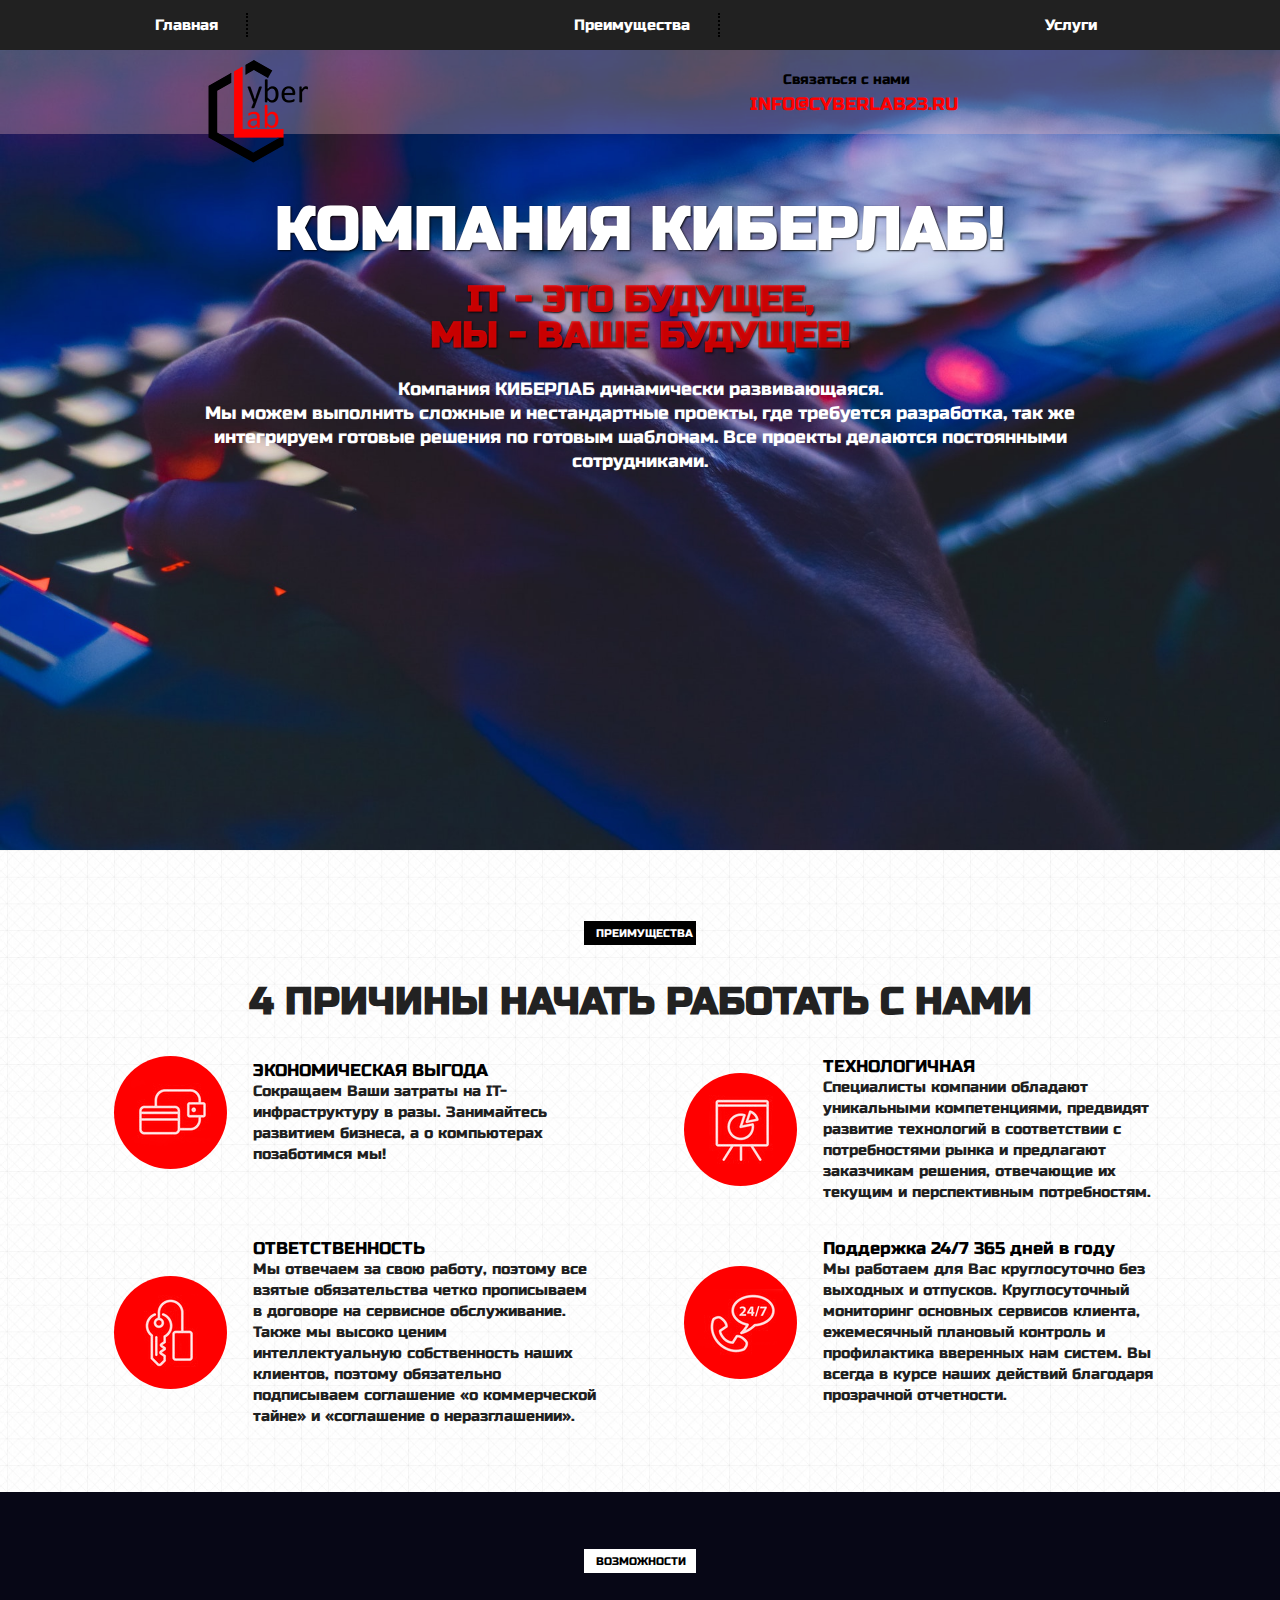
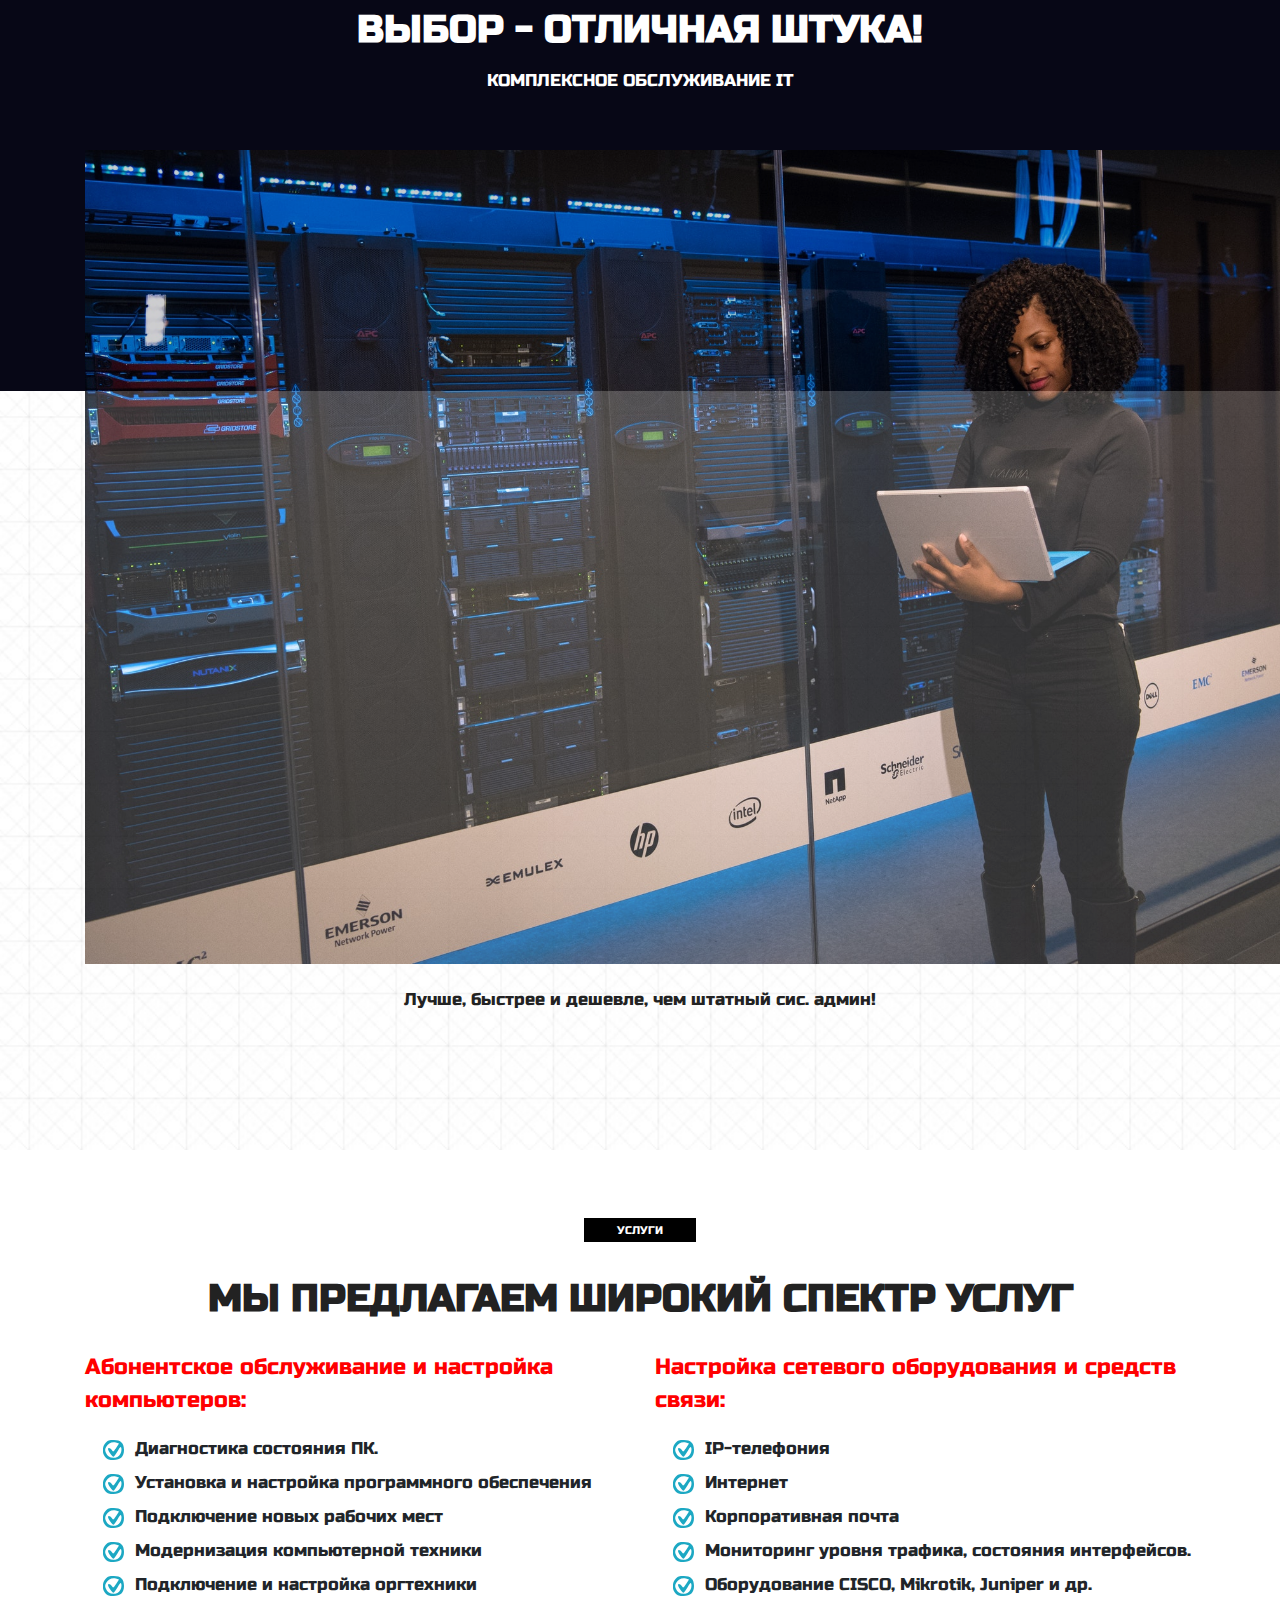
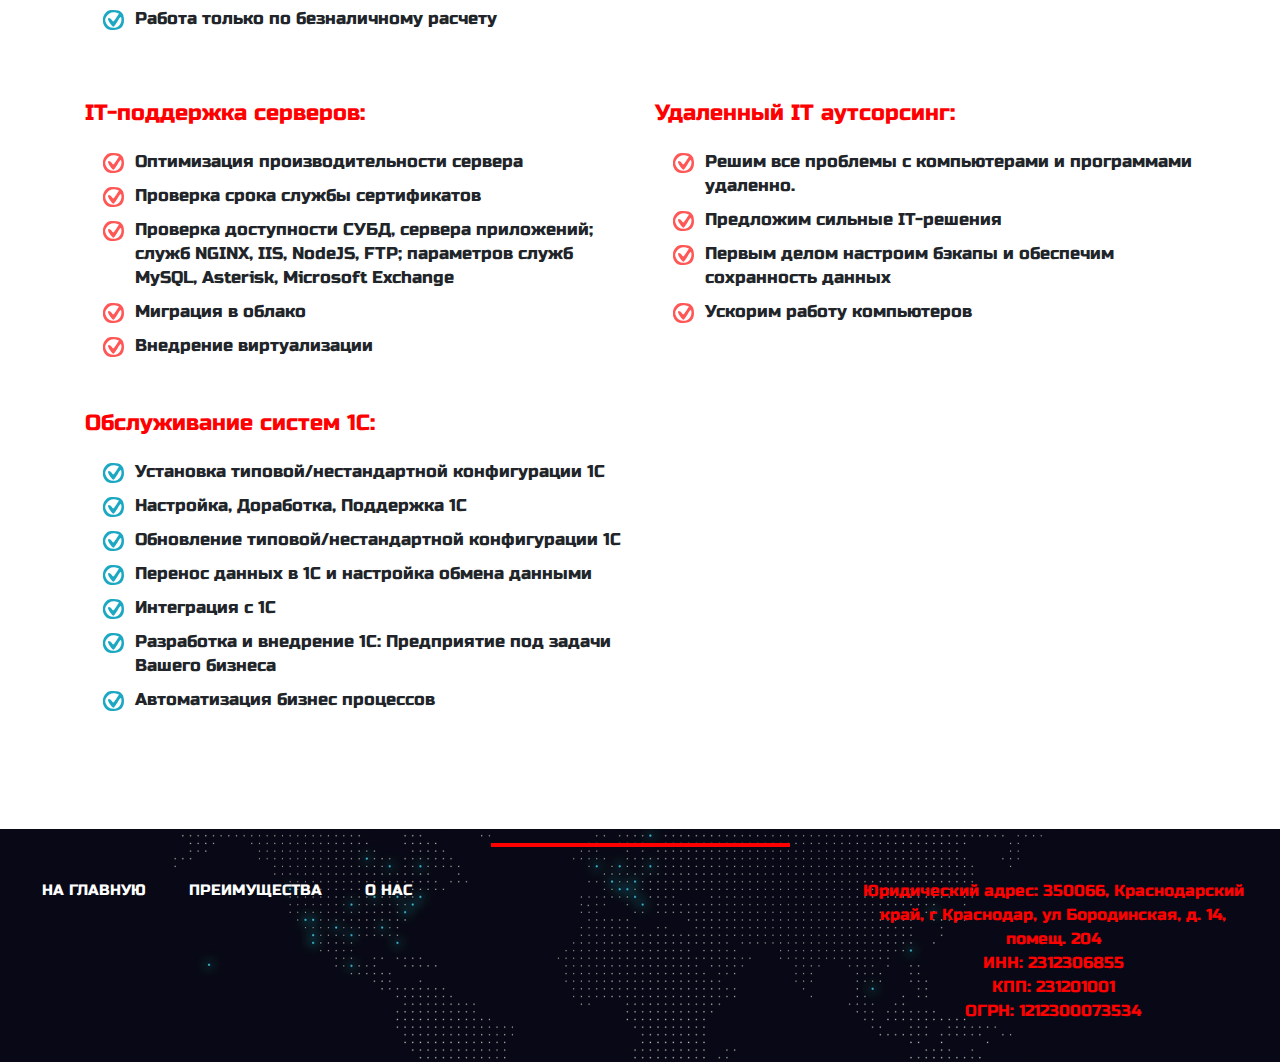
<file: index.html>
<!DOCTYPE html>
<html lang="ru">
	<head>
		<meta charset="UTF-8" />
		<meta name="viewport" content="width=device-width, initial-scale=1.0" />
		<meta http-equiv="X-UA-Compatible" content="ie=edge" />
		<title>КиберЛаб</title>
		<link
			href="https://fonts.googleapis.com/css?family=Roboto:300,400,700&amp;subset=cyrillic-ext"
			rel="stylesheet"
		/>
		<link rel="preconnect" href="https://fonts.googleapis.com" />
		<link rel="preconnect" href="https://fonts.gstatic.com" crossorigin />
		<link
			href="https://fonts.googleapis.com/css2?family=Russo+One&display=swap"
			rel="stylesheet"
		/>
		<link rel="stylesheet" href="css/bootstrap-reboot.min.css" />
		<link rel="stylesheet" href="css/bootstrap-grid.min.css" />
		<link
			rel="stylesheet"
			href="https://use.fontawesome.com/releases/v5.8.2/css/all.css"
			integrity="sha384-oS3vJWv+0UjzBfQzYUhtDYW+Pj2yciDJxpsK1OYPAYjqT085Qq/1cq5FLXAZQ7Ay"
			crossorigin="anonymous"
		/>
		<link rel="shortcut icon" href="favicon.ico" type="image/x-icon" />
		<script src="js/script.js" defer></script>
		<link rel="stylesheet" href="css/style.min.css" />
		<script async src="https://lib.usedesk.ru/secure.usedesk.ru/widget_165112_44402.js" defer></script>
	</head>

	<body>
		<header>
			<nav>
				<div class="container">
					<ul class="menu">
						<li class="menu_item"><a href="#" class="menu_link">Главная</a></li>
						<li class="menu_item">
							<a href="#benefits" class="menu_link">Преимущества</a>
						</li>
						<li class="menu_item">
							<a href="#services" class="menu_link">Услуги</a>
						</li>
					</ul>
				</div>
				<div class="hamburger">
					<span></span>
					<span></span>
					<span></span>
				</div>
			</nav>
			<div class="subheader">
				<div class="container">
					<div class="row">
						<div class="col-6 col-md-4 offset-md-1">
							<a href="#" class="subheader_logo"
								><img src="icons/logo.png" alt="logo"
							/></a>
						</div>

						<div class="xs-hidden col-md-3 offset-md-1 col-xl-2 offset-xl-2">
							<div class="subheader_call">Связаться с нами</div>
							<a href="mailto: info@cyberlab23.ru" class="subheader_phone"
								>info@cyberlab23.ru</a
							>
						</div>

						<div class="col-6 col-md-3">
							<a
								href="mailto: info@cyberlab23.ru"
								class="xs-visible subheader_phone"
								>info@cyberlab23.ru</a
							>
						</div>
					</div>
				</div>
			</div>
		</header>

		<section class="promo">
			<div class="container">
				<div class="row">
					<div class="col-md-12 offset-md-0 col-lg-10 offset-lg-1">
						<h1 class="promo_header">КОМПАНИЯ Киберлаб!</h1>
						<h2 class="promo_subheader">
							IT - это будущее,
							<br />
							Мы - Ваше будущее!
						</h2>
						<!-- <h2 class="promo_subheader__hide">МЫ ПОМОЖЕМ ВОЙТИ В IT!</h2> -->
						<div class="promo_descr">
							Компания КИБЕРЛАБ динамически развивающаяся.
							<br />
							Мы можем выполнить сложные и нестандартные проекты, где требуется
							разработка, так же интегрируем готовые решения по готовым
							шаблонам. Все проекты делаются постоянными сотрудниками.
						</div>
					</div>
				</div>
			</div>
		</section>

		<section class="reasons" id="benefits">
			<div class="container">
				<div class="label">преимущества</div>
				<h2 class="title">4 причины начать работать с нами</h2>
				<div class="row">
					<div class="col-md-6">
						<div class="reasons_block">
							<div class="reasons_round">
								<img src="icons/reasons/reason_1.png" alt="reason" />
							</div>
							<div class="reasons_descr">
								<div class="reasons_subtitle">ЭКОНОМИЧЕСКАЯ ВЫГОДА</div>
								<div class="reasons_text">
									Сокращаем Ваши затраты на IT-инфраструктуру в разы.
									Занимайтесь развитием бизнеса, а о компьютерах позаботимся мы!
								</div>
							</div>
						</div>
					</div>
					<div class="col-md-6">
						<div class="reasons_block">
							<div class="reasons_round">
								<img src="icons/reasons/reason_2.png" alt="reason" />
							</div>
							<div class="reasons_descr">
								<div class="reasons_subtitle">ТЕХНОЛОГИЧНАЯ</div>
								<div class="reasons_text">
									Специалисты компании обладают уникальными компетенциями,
									предвидят развитие технологий в соответствии с потребностями
									рынка и предлагают заказчикам решения, отвечающие их текущим и
									перспективным потребностям.
								</div>
							</div>
						</div>
					</div>

					<div class="col-md-6">
						<div class="reasons_block">
							<div class="reasons_round">
								<img src="icons/reasons/reason_5.png" alt="reason" />
							</div>
							<div class="reasons_descr">
								<div class="reasons_subtitle">ОТВЕТСТВЕННОСТЬ</div>
								<div class="reasons_text">
									Мы отвечаем за свою работу, поэтому все взятые обязательства
									четко прописываем в договоре на сервисное обслуживание. Также
									мы высоко ценим интеллектуальную собственность наших клиентов,
									поэтому обязательно подписываем соглашение «о коммерческой
									тайне» и «соглашение о неразглашении».
								</div>
							</div>
						</div>
					</div>

					<div class="col-md-6">
						<div class="reasons_block">
							<div class="reasons_round">
								<img src="icons/reasons/reason_7.png" alt="reason" />
							</div>
							<div class="reasons_descr">
								<div class="reasons_subtitle">
									Поддержка 24/7 365 дней в году
								</div>
								<div class="reasons_text">
									Мы работаем для Вас круглосуточно без выходных и отпусков.
									Круглосуточный мониторинг основных сервисов клиента,
									ежемесячный плановый контроль и профилактика вверенных нам
									систем. Вы всегда в курсе наших действий благодаря прозрачной
									отчетности.
								</div>
							</div>
						</div>
					</div>
				</div>
			</div>
		</section>

		<section class="choice">
			<div class="container">
				<div class="black"></div>
				<div class="label label_white">возможности</div>
				<h2 class="title title_white hidden-320">Выбор - отличная штука!</h2>
				<div class="subtitle subtitle_white hidden-320">
					КОМПЛЕКСНОЕ ОБСЛУЖИВАНИЕ IT
				</div>

				<img src="img/sysadmin.jpg" alt="server" class="choice_img" />

				<div class="choice_descr">
					<br />
					Лучше, быстрее и дешевле, чем штатный сис. админ!
				</div>
			</div>
		</section>
		<section class="require" id="services">
			<div class="container">
				<div class="label">услуги</div>
				<h2 class="title">мы предлагаем широкий спектр услуг</h2>
				<div class="row">
					<div class="col-md-6">
						<div class="require_block">
							<div class="require_title">
								Абонентское обслуживание и настройка компьютеров:
							</div>
							<ul class="require_list">
								<li>Диагностика состояния ПК.</li>
								<li>Установка и настройка программного обеспечения</li>
								<li>Подключение новых рабочих мест</li>
								<li>Модернизация компьютерной техники</li>
								<li>Подключение и настройка оргтехники</li>
								<li>Работа только по безналичному расчету</li>
							</ul>
						</div>
					</div>
					<div class="col-md-6">
						<div class="require_block">
							<div class="require_title">
								Настройка сетевого оборудования и средств связи:
							</div>
							<ul class="require_list">
								<li>IP-телефония</li>
								<li>Интернет</li>
								<li>Корпоративная почта</li>
								<li>Мониторинг уровня трафика, состояния интерфейсов.</li>
								<li>Оборудование CISCO, Mikrotik, Juniper и др.</li>
							</ul>
						</div>
					</div>
					<div class="col-md-6">
						<div class="require_block require_block_nmb warning">
							<div class="require_title">IT-поддержка серверов:</div>
							<ul class="require_list">
								<li>Оптимизация производительности сервера</li>
								<li>Проверка срока службы сертификатов</li>
								<li>
									Проверка доступности СУБД, сервера приложений; служб NGINX,
									IIS, NodeJS, FTP; параметров служб MySQL, Asterisk, Microsoft
									Exchange
								</li>
								<li>Миграция в облако</li>
								<li>Внедрение виртуализации</li>
							</ul>
						</div>
					</div>
					<div class="col-md-6">
						<div class="require_block require_block_nmb warning">
							<div class="require_title">Удаленный IT аутсорсинг:</div>
							<ul class="require_list">
								<li>
									Решим все проблемы с компьютерами и программами удаленно.
								</li>
								<li>Предложим сильные IT-решения</li>
								<li>
									Первым делом настроим бэкапы и обеспечим сохранность данных
								</li>
								<li>Ускорим работу компьютеров</li>
							</ul>
						</div>
					</div>
					<div class="col-md-6">
						<div class="require_block">
							<div class="require_title">Обслуживание систем 1С:</div>
							<ul class="require_list">
								<li>Установка типовой/нестандартной конфигурации 1С</li>
								<li>Настройка, Доработка, Поддержка 1С</li>
								<li>Обновление типовой/нестандартной конфигурации 1С</li>
								<li>Перенос данных в 1С и настройка обмена данными</li>
								<li>Интеграция с 1С</li>
								<li>
									Разработка и внедрение 1С: Предприятие под задачи Вашего
									бизнеса
								</li>
								<li>Автоматизация бизнес процессов</li>
							</ul>
						</div>
					</div>
				</div>
			</div>
		</section>

		<footer>
			<div class="footer_divider"></div>
			<div class="footer_wrapper">
				<!-- <div>
					<div class="footer_social">
						<a href="#" class="footer_social_item">
							<i class="fab fa-facebook-f"></i>
						</a>
						<a href="#" class="footer_social_item">
							<i class="fab fa-twitter"></i>
						</a>
						<a href="#" class="footer_social_item">
							<i class="fab fa-linkedin"></i>
						</a>
						<a href="#" class="footer_social_item">
							<i class="fab fa-instagram"></i>
						</a>
					</div>
				</div> -->
				<div>
					<div class="footer_links">
						<div class="footer_links_main">
							<a href="#">на главную</a>
							<a href="#benefits">Преимущества</a>
							<a href="#">О нас</a>
						</div>
					</div>
				</div>
				<div>
					<div class="footer_mobile">
						Юридический адрес: 350066, Краснодарский край, г Краснодар, ул
						Бородинская, д. 14, помещ. 204
						<br />
						ИНН: 2312306855
						<br />
						КПП: 231201001
						<br />
						ОГРН: 1212300073534
						<br />
					</div>
				</div>
			</div>
		</footer>
	</body>
</html>
</file>
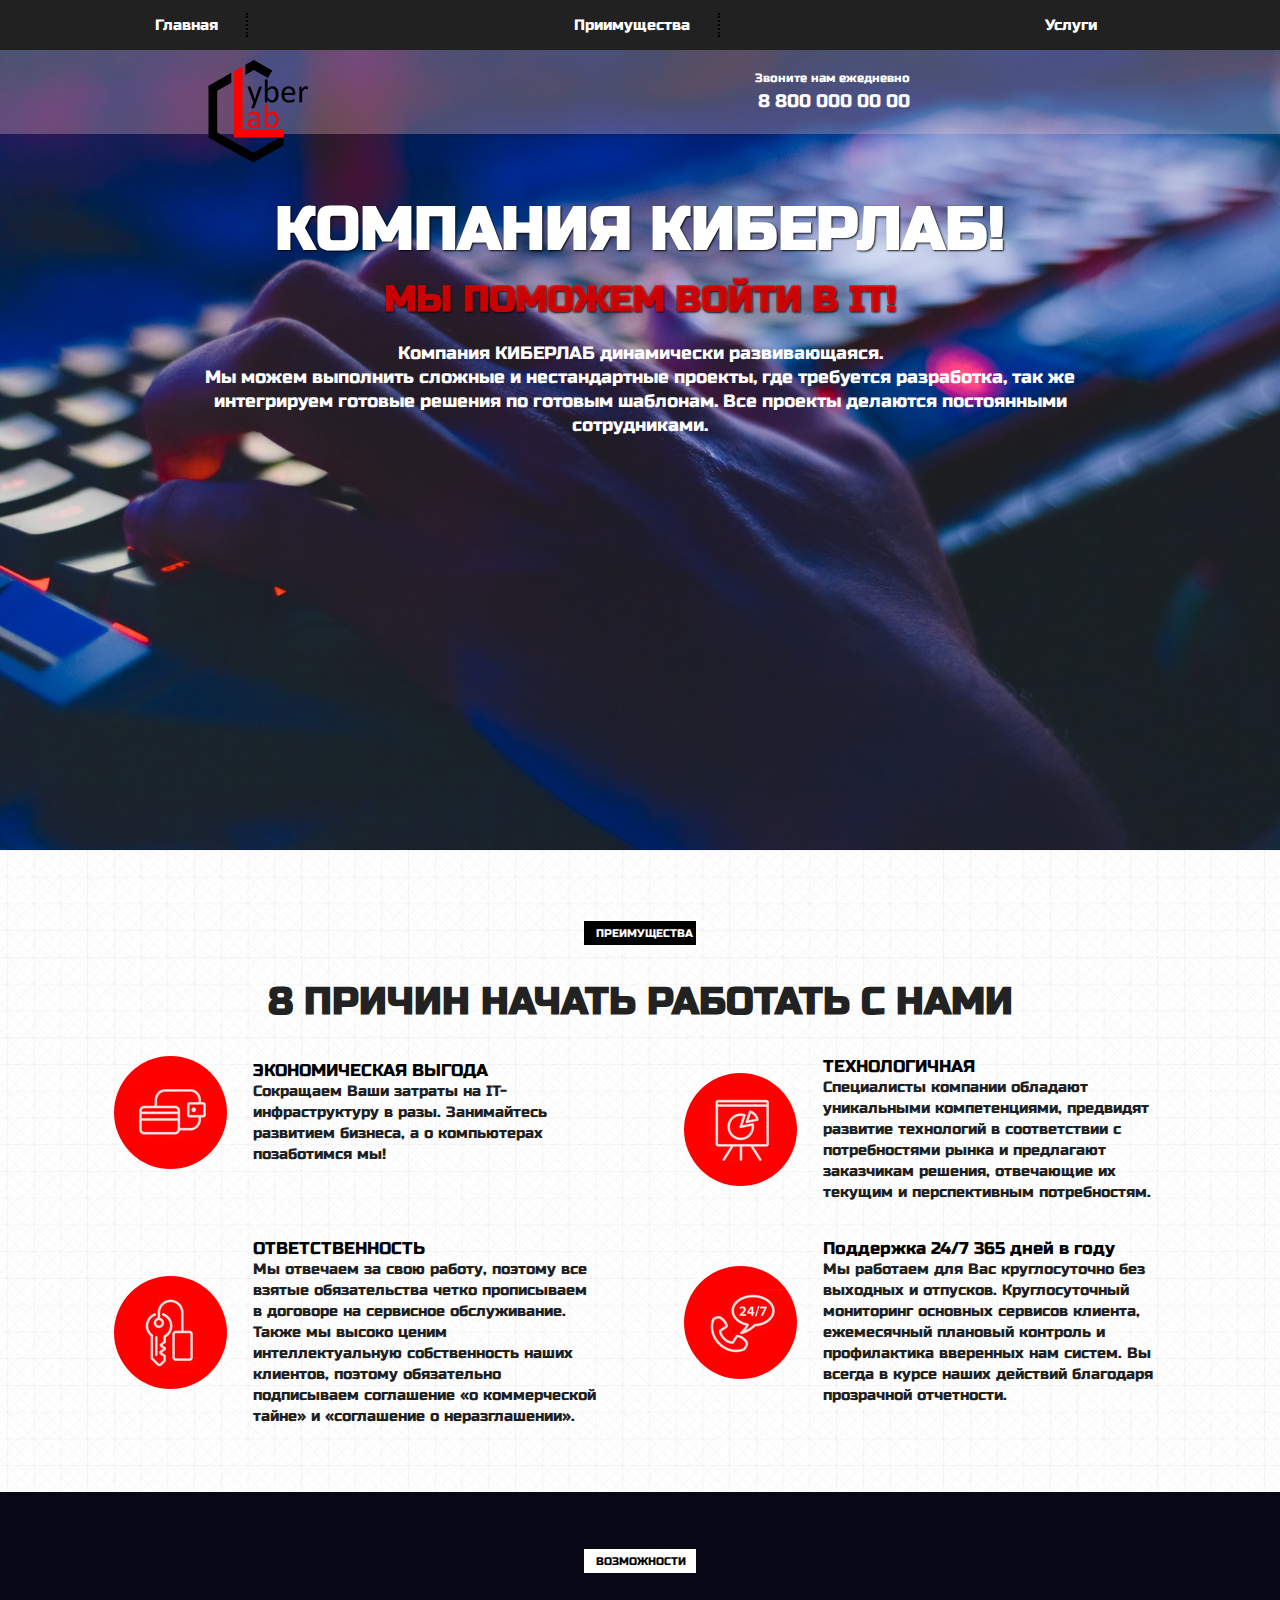
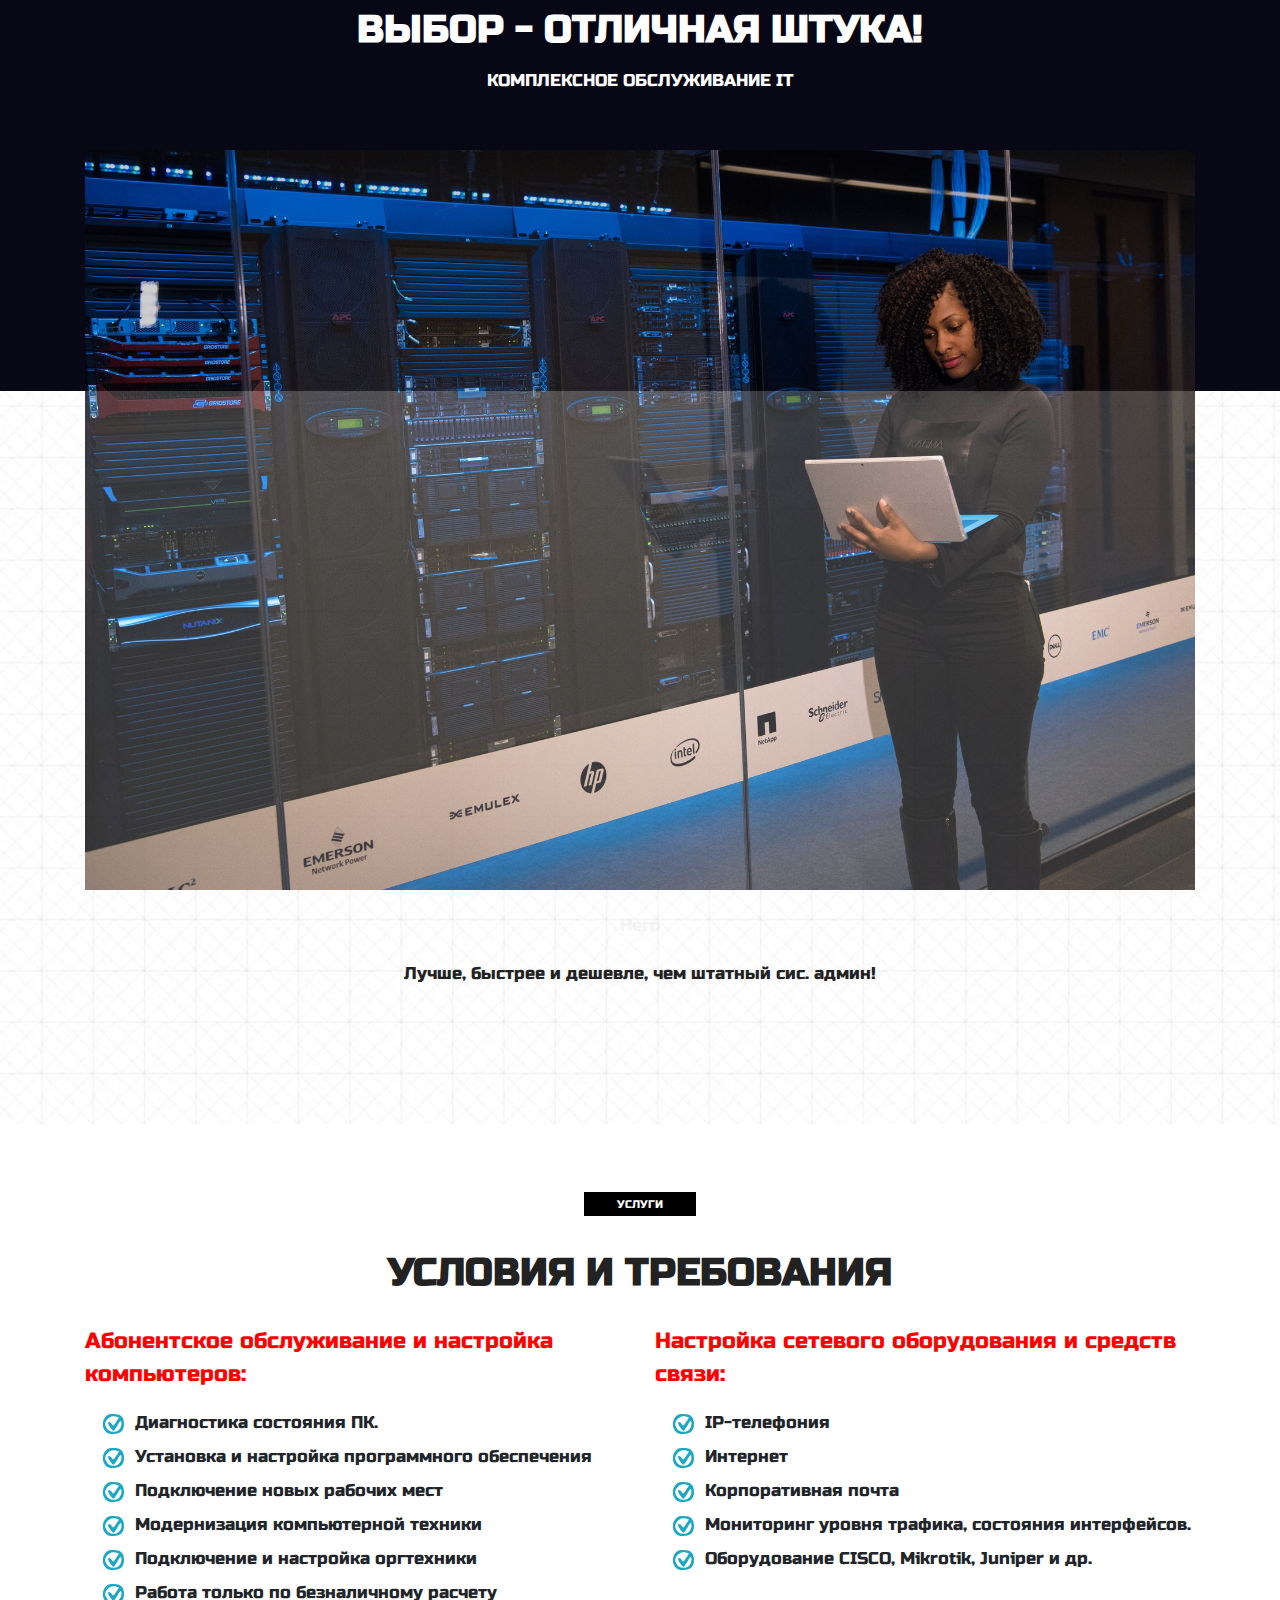
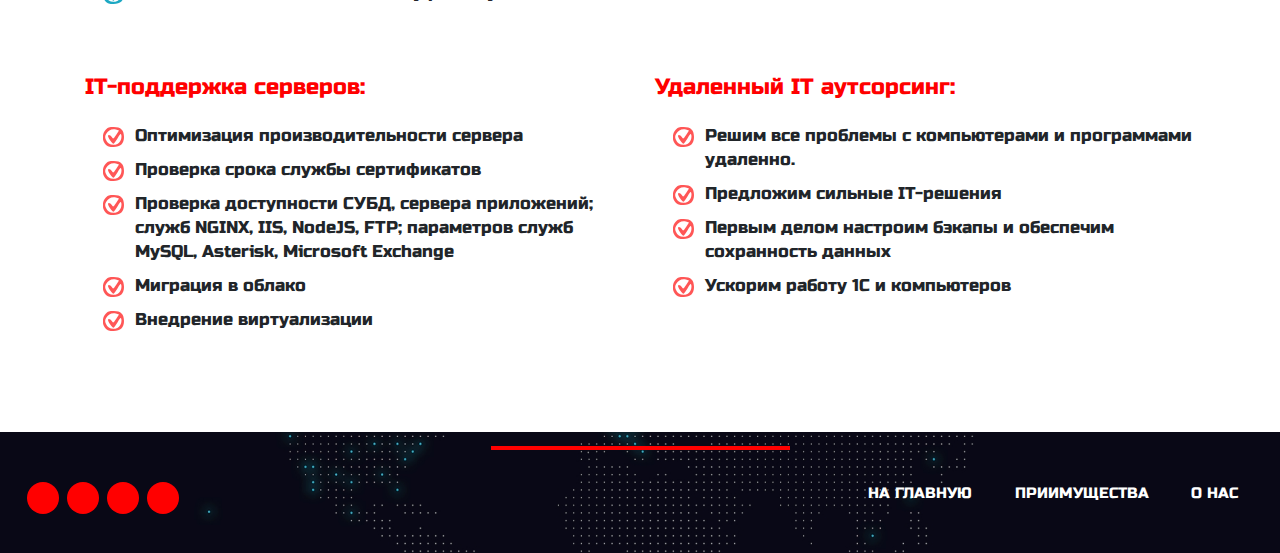
<file: src/index.html>
<!DOCTYPE html>
<html lang="ru">

<head>
    <meta charset="UTF-8">
    <meta name="viewport" content="width=device-width, initial-scale=1.0">
    <meta http-equiv="X-UA-Compatible" content="ie=edge">
    <title>КиберЛаб</title>
    <link href="https://fonts.googleapis.com/css?family=Roboto:300,400,700&amp;subset=cyrillic-ext" rel="stylesheet">
    <link rel="preconnect" href="https://fonts.googleapis.com">
    <link rel="preconnect" href="https://fonts.gstatic.com" crossorigin>
    <link href="https://fonts.googleapis.com/css2?family=Russo+One&display=swap" rel="stylesheet">
    <link rel="stylesheet" href="css/bootstrap-reboot.min.css">
    <link rel="stylesheet" href="css/bootstrap-grid.min.css">
    <link rel="stylesheet" href="https://use.fontawesome.com/releases/v5.8.2/css/all.css"
        integrity="sha384-oS3vJWv+0UjzBfQzYUhtDYW+Pj2yciDJxpsK1OYPAYjqT085Qq/1cq5FLXAZQ7Ay" crossorigin="anonymous">
    <link rel="shortcut icon" href="icons/favicon.ico" type="image/x-icon">
    <script src="js/script.js" defer></script>
    <link rel="stylesheet" href="css/style.min.css">
</head>

<body>
    <header>
        <nav>
            <div class="container">
                <ul class="menu">
                    <li class="menu_item"><a href="#" class="menu_link">Главная</a></li>
                    <li class="menu_item"><a href="#benefits" class="menu_link">Приимущества</a></li>
                    <li class="menu_item"><a href="#services" class="menu_link">Услуги</a></li>
                </ul>
            </div>
            <div class="hamburger">
                <span></span>
                <span></span>
                <span></span>
            </div>
        </nav>
        <div class="subheader">
            <div class="container">
                <div class="row">
                    <div class="col-6 col-md-4 offset-md-1">
                        <a href="#" class="subheader_logo"><img src="icons/logo.png" alt="logo"></a>

                    </div>

                    <div class="xs-hidden col-md-3 offset-md-1 col-xl-2 offset-xl-2">
                        <div class="subheader_call">Звоните нам ежедневно</div>
                        <a href="tel:8888888888" class="subheader_phone">8 800 000 00 00</a>
                    </div>

                    <div class="col-6 col-md-3">
                        <a href="tel:8888888888" class="xs-visible subheader_phone">8 800 000 00 00</a>

                    </div>
                </div>
            </div>
        </div>
    </header>

    <section class="promo">
        <div class="container">
            <div class="row">
                <div class="col-md-12 offset-md-0 col-lg-10 offset-lg-1">
                    <h1 class="promo_header">КОМПАНИЯ Киберлаб!</h1>
                    <h2 class="promo_subheader">МЫ ПОМОЖЕМ ВОЙТИ В IT!</h2>
                    <div class="promo_descr">
                        Компания КИБЕРЛАБ динамически развивающаяся.
                        <br>
                        Мы можем выполнить сложные и нестандартные проекты, где требуется разработка, так же интегрируем
                        готовые решения по готовым шаблонам. Все проекты делаются постоянными сотрудниками.
                    </div>

                </div>
            </div>
        </div>
    </section>

    <section class="reasons" id="benefits">
        <div class="container">
            <div class="label">преимущества</div>
            <h2 class="title">8 причин начать работать с нами</h2>
            <div class="row">
                <div class="col-md-6">
                    <div class="reasons_block">
                        <div class="reasons_round">
                            <img src="icons/reasons/reason_1.png" alt="reason">
                        </div>
                        <div class="reasons_descr">
                            <div class="reasons_subtitle">ЭКОНОМИЧЕСКАЯ ВЫГОДА</div>
                            <div class="reasons_text">
                                Сокращаем Ваши затраты на IT-инфраструктуру в разы.
                                Занимайтесь развитием бизнеса, а о компьютерах позаботимся мы!
                            </div>
                        </div>
                    </div>
                </div>
                <div class="col-md-6">
                    <div class="reasons_block">
                        <div class="reasons_round">
                            <img src="icons/reasons/reason_2.png" alt="reason">
                        </div>
                        <div class="reasons_descr">
                            <div class="reasons_subtitle">ТЕХНОЛОГИЧНАЯ</div>
                            <div class="reasons_text">
                                Специалисты компании обладают уникальными компетенциями, предвидят развитие технологий в
                                соответствии с потребностями рынка и предлагают заказчикам решения, отвечающие их
                                текущим и перспективным потребностям.
                            </div>
                        </div>
                    </div>
                </div>

                <div class="col-md-6">
                    <div class="reasons_block">
                        <div class="reasons_round">
                            <img src="icons/reasons/reason_5.png" alt="reason">
                        </div>
                        <div class="reasons_descr">
                            <div class="reasons_subtitle">ОТВЕТСТВЕННОСТЬ</div>
                            <div class="reasons_text">
                                Мы отвечаем за свою работу, поэтому все взятые обязательства четко прописываем в
                                договоре на сервисное обслуживание. Также мы высоко ценим интеллектуальную собственность
                                наших клиентов, поэтому обязательно подписываем соглашение «о коммерческой тайне» и
                                «соглашение о неразглашении».
                            </div>
                        </div>
                    </div>
                </div>

                <div class="col-md-6">
                    <div class="reasons_block">
                        <div class="reasons_round">
                            <img src="icons/reasons/reason_7.png" alt="reason">
                        </div>
                        <div class="reasons_descr">
                            <div class="reasons_subtitle">Поддержка 24/7 365 дней в году</div>
                            <div class="reasons_text">
                                Мы работаем для Вас круглосуточно без выходных и отпусков.
                                Круглосуточный мониторинг основных сервисов клиента, ежемесячный плановый контроль и
                                профилактика вверенных нам систем.
                                Вы всегда в курсе наших действий благодаря прозрачной отчетности.
                            </div>
                        </div>
                    </div>
                </div>

            </div>
        </div>
    </section>



    <section class="choice">
        <div class="container">
            <div class="black"></div>
            <div class="label label_white">возможности</div>
            <h2 class="title title_white hidden-320">Выбор - отличная штука!</h2>
            <div class="subtitle subtitle_white hidden-320">КОМПЛЕКСНОЕ ОБСЛУЖИВАНИЕ IT
            </div>

            <img src="img/sysadmin.jpg" alt="server" class="choice_img">
            <div class="choice_descr_hide">
                <br>
                Негр
            </div>
            <div class="choice_descr">
                <br>
                Лучше, быстрее и дешевле, чем штатный сис. админ!
            </div>
        </div>
    </section>
    <section class="require" id="services">
        <div class="container">
            <div class="label">услуги</div>
            <h2 class="title">условия и требования</h2>
            <div class="row">
                <div class="col-md-6">
                    <div class="require_block">
                        <div class="require_title">
                            Абонентское обслуживание и настройка компьютеров:</div>
                        <ul class="require_list">
                            <li>Диагностика состояния ПК.</li>
                            <li>Установка и настройка программного обеспечения</li>
                            <li>Подключение новых рабочих мест
                            </li>
                            <li>Модернизация компьютерной техники
                            </li>
                            <li>Подключение и настройка оргтехники
                            </li>
                            <li>Работа только по безналичному расчету
                            </li>
                        </ul>
                    </div>
                </div>
                <div class="col-md-6">
                    <div class="require_block">
                        <div class="require_title">
                            Настройка сетевого оборудования и средств связи:</div>
                        <ul class="require_list">
                            <li>IP-телефония
                            </li>
                            <li>
                                Интернет
                            </li>
                            <li>Корпоративная почта
                            </li>
                            <li>Мониторинг уровня трафика, состояния интерфейсов.</li>
                            <li>Оборудование CISCO, Mikrotik, Juniper и др.</li>
                        </ul>
                    </div>
                </div>
                <div class="col-md-6">
                    <div class="require_block require_block_nmb warning">
                        <div class="require_title">
                            IT-поддержка серверов:</div>
                        <ul class="require_list">
                            <li>Оптимизация производительности сервера</li>
                            <li>Проверка срока службы сертификатов</li>
                            <li>Проверка доступности СУБД, сервера приложений; служб NGINX, IIS, NodeJS, FTP; параметров
                                служб MySQL, Asterisk, Microsoft Exchange</li>
                            <li>Миграция в облако</li>
                            <li>Внедрение виртуализации</li>

                        </ul>
                    </div>
                </div>
                <div class="col-md-6">
                    <div class="require_block require_block_nmb warning">
                        <div class="require_title">
                            Удаленный IT аутсорсинг:</div>
                        <ul class="require_list">
                            <li> Решим все проблемы с компьютерами и программами удаленно.
                            </li>
                            <li>
                                Предложим сильные IT-решения
                            </li>
                            <li>Первым делом настроим бэкапы и обеспечим сохранность данных </li>
                            <li>Ускорим работу 1С и компьютеров</li>
                        </ul>
                    </div>
                </div>
            </div>
        </div>
    </section>

    <footer>
        <div class="footer_divider"></div>
        <div class="footer_wrapper">
            <div>
                <div class="footer_social">
                    <a href="#" class="footer_social_item">
                        <i class="fab fa-facebook-f"></i>
                    </a>
                    <a href="#" class="footer_social_item">
                        <i class="fab fa-twitter"></i>
                    </a>
                    <a href="#" class="footer_social_item">
                        <i class="fab fa-linkedin"></i>
                    </a>
                    <a href="#" class="footer_social_item">
                        <i class="fab fa-instagram"></i>
                    </a>
                </div>
            </div>
            <div>
                <div class="footer_links">
                    <div class="footer_links_main">
                        <a href="#">на главную</a>
                        <a href="#benefits">Приимущества</a>
                        <a href="#">О нас</a>
                    </div>

                </div>
            </div>

        </div>
    </footer>
</body>

</html>
</file>
<file: css/style.min.css>
*{font-family:"Russo One","Roboto",sans-serif}*{-webkit-touch-callout:none;-webkit-user-select:none;-khtml-user-select:none;-moz-user-select:none;-ms-user-select:none}header{position:relative;height:50px}nav{position:fixed;width:100%;height:50px;background-color:#212121;z-index:5}.hamburger{display:block}.menu{display:-webkit-box;display:-ms-flexbox;display:flex;-webkit-box-pack:justify;-ms-flex-pack:justify;justify-content:space-between;padding:13px 70px;margin:0;list-style-type:none}.menu_link{color:#fff;font-size:15px;font-weight:300}.menu_item{border-right:2px dotted #000;padding-right:28px}.menu_item:last-child{border-right:none}.subheader{position:absolute;top:50px;width:100%;height:84px;background-color:rgba(248,192,192,.3)}.subheader_logo{display:block;max-width:130%;margin-top:1px}.subheader_official{margin-top:6px;opacity:.5;color:#fff;font-size:13px;font-weight:400}.subheader_call{color:#000;font-size:14px;font-weight:300;margin-top:19px;text-align:right}.subheader_call a{text-decoration:none}.subheader_phone{display:block;margin-top:8px;color:red;font-size:18px;font-weight:400;text-transform:uppercase;text-align:right;line-height:12px;text-decoration:none}.promo{min-height:800px;background:url("../img/bg/main_bg.jpg") center center/cover no-repeat;padding:150px 0 135px 0}.promo_header{color:#fff;text-shadow:1px 1px 2px rgba(0,0,0,.9);font-weight:700;text-transform:uppercase;font-size:60px;line-height:60px;margin:0;text-align:center}.promo_subheader{color:rgba(255,0,0,.8);text-shadow:1px 1px 2px rgba(0,0,0,.9);font-weight:700;text-transform:uppercase;font-size:36px;line-height:36px;margin:0;margin-top:22px;text-align:center}.promo_subheader__hide{display:none;color:rgba(255,0,0,.8);text-shadow:1px 1px 2px rgba(0,0,0,.9);font-weight:700;text-transform:uppercase;font-size:36px;line-height:36px;margin:0;margin-top:22px;text-align:center}.promo_descr{color:#fff;font-size:18px;font-weight:400;line-height:24px;text-align:center;margin-top:23px}.promo_btn{display:block;margin:118px auto 0 auto;width:259px;height:63px;-webkit-box-shadow:inset 0 -4px 0 rgba(0,0,0,.12);box-shadow:inset 0 -4px 0 rgba(0,0,0,.12);border:none;border-radius:4px;background-image:-webkit-gradient(linear, left bottom, left top, from(#000), to(#4ce2ff));background-image:linear-gradient(to top, #000 0%, #4ce2ff 100%);text-shadow:1px 1px 0 rgba(0,0,0,.21);color:#fff;font-size:18px;font-weight:400;text-transform:uppercase}.promo_btn:hover{background-image:none;background-color:#000}.reasons{padding:71px 0 65px 0;background:url("../img/bg/mobile_app.png") center center/cover no-repeat}.reasons_block{display:-webkit-box;display:-ms-flexbox;display:flex;-webkit-box-pack:center;-ms-flex-pack:center;justify-content:center;-webkit-box-align:center;-ms-flex-align:center;align-items:center;margin-top:35px}.reasons_round{display:-webkit-box;display:-ms-flexbox;display:flex;-webkit-box-pack:center;-ms-flex-pack:center;justify-content:center;-webkit-box-align:center;-ms-flex-align:center;align-items:center;margin-right:26px;width:113px;height:113px;background-color:red;border-radius:100%}.reasons_descr{width:343px}.reasons_subtitle{line-height:21px;color:#000;font-size:17px;font-weight:400}.reasons_text{color:#202020;font-size:15px;font-weight:300;line-height:21px}.label{position:relative;margin:0 auto;height:24px;width:112px;padding:5px 12px;background-color:#000;color:#fff;font-size:11px;font-weight:300;text-transform:uppercase;text-align:center;z-index:2}.label_white{background-color:#fff;color:#000}.title{position:relative;margin-bottom:0;margin-top:38px;color:#222;font-size:38px;line-height:38px;font-weight:700;text-transform:uppercase;text-align:center;z-index:2}.title_white{color:#fff}.subtitle{position:relative;margin-top:19px;color:#222;font-size:17px;font-weight:400;text-align:center;z-index:2}.subtitle_white{color:#fff}.choice{position:relative;min-height:895px;padding:57px 0 138px 0;background:url("../img/bg/mobile_app.png") center center/cover no-repeat}.choice_img{position:relative;display:block;opacity:.8;width:110%;margin:56px auto 0 auto;z-index:2}.choice_descr{text-align:center;color:#222;font-size:17px;font-weight:300;line-height:24px}.choice_descr_hide{text-align:center;color:rgba(207,207,207,.21);font-size:17px;font-weight:300;line-height:24px}.choice .black{position:absolute;top:0;left:0;height:499px;width:100%;background-color:#070716;z-index:1}.require{padding:68px 0 84px 0}.require_block{margin:33px 0}.require_block_nmb{margin-bottom:0}.require_title{color:red;font-size:22px;font-weight:400}.require_list{list-style-type:none;padding-left:50px;margin-top:20px}.require_list li{position:relative;font-size:17px;font-weight:300;line-height:24px;margin-bottom:10px}.require_list li:before{content:"";display:block;position:absolute;left:-32px;top:3px;width:21px;height:20px;background:url("../icons/check_blue.svg") center center/cover no-repeat}.require_descr{margin-top:25px;font-style:17px;font-weight:300;line-height:24px;color:#1ca8c3}.require .warning .require_title{color:red}.require .warning .require_list li:before{background:url("../icons/check_red.svg") center center/cover no-repeat}footer{background:url("../img/bg/map.jpg") center center/cover no-repeat;padding:14px 23px 39px 23px}footer a:hover{text-decoration:none}.footer_divider{width:299px;height:4px;background-color:red;margin:0 auto}.footer_wrapper{display:-webkit-box;display:-ms-flexbox;display:flex;-webkit-box-pack:justify;-ms-flex-pack:justify;justify-content:space-between;-webkit-box-align:start;-ms-flex-align:start;align-items:flex-start;padding-top:32px}.footer_wrapper>div{width:33%}.footer_wrapper>div:nth-child(3){display:-webkit-box;display:-ms-flexbox;display:flex;-webkit-box-pack:end;-ms-flex-pack:end;justify-content:flex-end}.footer_mobile{display:-webkit-box;display:-ms-flexbox;display:flex;text-align:center;color:red}.footer_social{width:160px;display:-webkit-box;display:-ms-flexbox;display:flex;-webkit-box-pack:justify;-ms-flex-pack:justify;justify-content:space-between}.footer_social_item{display:-webkit-box;display:-ms-flexbox;display:flex;-webkit-box-pack:center;-ms-flex-pack:center;justify-content:center;-webkit-box-align:center;-ms-flex-align:center;align-items:center;margin:0 4px;width:32px;height:32px;background-color:red;border-radius:100%}.footer_social_item i{color:#fff}.footer_links{width:390px;margin:0 auto}.footer_links_main{display:-webkit-box;display:-ms-flexbox;display:flex;-webkit-box-pack:justify;-ms-flex-pack:justify;justify-content:space-between;padding:0 10px}.footer_links_main a{color:#fff;font-size:15px;font-weight:300;text-transform:uppercase}.footer_links_sub{display:-webkit-box;display:-ms-flexbox;display:flex;-webkit-box-pack:justify;-ms-flex-pack:justify;justify-content:space-between;margin-top:10px}.footer_links_sub a{color:#999;font-size:11px;font-weight:300;text-transform:uppercase}.xs-visible{display:none}@media(max-width: 1200px){.menu_item{padding-right:20px}.menu_link{font-size:13px}.promo_header{font-size:50px}.reasons_block{-webkit-box-align:start;-ms-flex-align:start;align-items:flex-start}.reasons_descr{width:300px}.mobile_item{width:290px}.mobile_item_subtitle{font-size:22px}.choice{padding:55px 0;min-height:840px}.require br{display:none}.footer_wrapper>div{width:50%}.footer_wrapper>div:nth-child(1){width:25%}.footer_wrapper>div:nth-child(3){width:25%;display:-webkit-box;display:-ms-flexbox;display:flex;-webkit-box-pack:end;-ms-flex-pack:end;justify-content:flex-end}.footer_mobile{display:-webkit-box;display:-ms-flexbox;display:flex;text-align:center;color:red}.footer_mobile a{margin:0 3px}.footer_mobile a img{width:100%}}@media(max-width: 991px){.titile{font-size:28px}.menu_item{padding-right:8px}.menu_link{font-size:10px}.subheader_logo img{width:70%}.subheader_official{font-size:11px}.subheader_phone{font-size:16px}.subheader_btn{margin-top:21px;height:40px;width:100%}.promo_header{font-size:40px}.promo_subheader{font-size:30px}.reasons_block{-webkit-box-orient:vertical;-webkit-box-direction:normal;-ms-flex-direction:column;flex-direction:column;-webkit-box-align:center;-ms-flex-align:center;align-items:center}.reasons_round{margin-right:0}.reasons_descr{width:300px;margin-top:20px}.choice{min-height:800px}.choice_img{width:100%}.world{min-height:650px}.footer_wrapper{-ms-flex-wrap:wrap;flex-wrap:wrap}.footer_wrapper>div{width:100%;display:-webkit-box;display:-ms-flexbox;display:flex;-webkit-box-pack:center;-ms-flex-pack:center;justify-content:center;margin-bottom:20px}.footer_wrapper>div:nth-child(1){width:100%}.footer_wrapper>div:nth-child(3){width:100%;-webkit-box-pack:center;-ms-flex-pack:center;justify-content:center}}@media(max-width: 767px){.title{margin-top:25px}.menu{position:fixed;-webkit-box-orient:vertical;-webkit-box-direction:normal;-ms-flex-direction:column;flex-direction:column;-webkit-box-pack:center;-ms-flex-pack:center;justify-content:center;-webkit-box-align:center;-ms-flex-align:center;align-items:center;top:0;left:-100%;width:50%;height:100vh;padding:20px 15px;background-color:rgba(0,0,0,.8);-webkit-transition:.6s;transition:.6s}.menu_active{left:0}.menu_item{padding-right:0;border:none;margin:10px}.menu_link{font-size:20px}.hamburger{display:block;position:absolute;right:10px;top:25px;-webkit-transform:translateY(-50%);transform:translateY(-50%);width:26px;height:12px}.hamburger span{display:block;height:2px;width:100%;background-color:#fff;margin-bottom:2px;-webkit-transition:.5s all;transition:.5s all}.hamburger_active span{margin-bottom:-2px}.hamburger_active span:nth-child(1){-webkit-transform:translateY(3px) rotate(-45deg);transform:translateY(3px) rotate(-45deg)}.hamburger_active span:nth-child(2){display:none}.hamburger_active span:nth-child(3){-webkit-transform:translateY(3px) rotate(45deg);transform:translateY(3px) rotate(45deg)}.xs-hidden{display:none}.xs-visible{display:block}.subheader_phone{display:block;margin-top:10px;color:#fff;font-size:16px;font-weight:400;text-transform:uppercase;text-align:center}.subheader_btn{display:block;width:200px;height:40px;margin:0 auto;margin-top:10px}.promo_header{line-height:45px}.reasons{padding:40px 0}.reasons_descr{width:350px}.reasons_subtitle{text-align:center}.reasons_text{margin-top:10px}.mobile{padding:40px 0}.choice{min-height:600px;padding:40px 0}.require{padding:40px 0}.world{min-height:450px}}@media(max-width: 575px){nav{height:30px}header{height:30px}.title{font-size:16px;margin-top:15px;line-height:16px}.subheader{height:60px;top:30px}.subheader_official{display:none}.subheader_logo{margin-top:16px}.subheader_phone{font-size:12px;font-weight:400;text-transform:uppercase;margin-top:11px}.subheader_btn{width:110px;height:22px;font-size:10px;margin-top:6px}.subheader_btn:hover{background-image:-webkit-gradient(linear, left bottom, left top, from(#000), to(#4ce2ff));background-image:linear-gradient(to top, #000 0%, #4ce2ff 100%)}.promo{min-height:400px;padding:93px 0 35px 0}.promo_descr{display:none}.promo_header{font-size:30px;padding:0 24px;line-height:35px}.promo_subheader{font-size:20px;margin-top:32px;padding:0 10px;line-height:30px}.promo_btn{width:210px;height:50px;margin-top:72px;font-size:16px}.promo_btn:hover{background-image:-webkit-gradient(linear, left bottom, left top, from(#000), to(#4ce2ff));background-image:linear-gradient(to top, #000 0%, #4ce2ff 100%)}.menu{width:85%}.menu_item{width:100%;text-align:center;padding:5px 0}.menu_link{display:block}.hamburger_active span:nth-child(1){-webkit-transform:translateY(5px) rotate(-45deg);transform:translateY(5px) rotate(-45deg)}.hamburger_active span:nth-child(3){-webkit-transform:translateY(5px) rotate(45deg);transform:translateY(5px) rotate(45deg)}.reasons{padding:22px 0 36px 0}.reasons_block{margin-top:26px}.reasons_round{width:100px;height:100px}.reasons_descr{width:100%;margin-top:27px}.reasons_subtitle{font-size:16px;text-align:left}.reasons_text{margin-top:0}.mobile{padding:20px 0 40px 0}.mobile .row{margin-top:30px}.mobile_item{height:254px;padding:81px 40px 0 40px}.mobile_item_subtitle{font-size:18px;line-height:31px}.mobile_item_plus{bottom:28px}.mobile_item_plus:hover::before,.mobile_item_plus:hover::after{background-color:#000}.choice{padding:25px 0 33px 0;min-height:390px;background:#000}.choice_img{margin-top:35px}.choice_descr{margin-top:23px;color:#fff;font-size:17px;font-weight:300;line-height:24px}.choice_descr_hide{margin-top:23px;color:rgba(255,255,255,.21);font-size:17px;font-weight:300;line-height:24px}.choice .black{display:none}.hidden-320{display:none}.require{padding:25px}.require_block{margin:30px 0 0 0}.require_block_title{font-size:16px}.require_block_list{padding-left:30px;margin-top:5px}.require_block_list li{font-size:14px;margin-bottom:5px;line-height:20px}.require_block_descr{font-size:14px;margin-top:15px}.world{min-height:360px;padding:25px 0 30px 0}.world_link{width:200px;display:block;bottom:30px;line-height:15px}footer{padding:25px 0 20px 0}.footer_divider{width:253px;margin:0 auto}.footer_wrapper{padding-top:22px}.footer_wrapper>div{margin-bottom:20px}.footer_wrapper>div:nth-child(1){-webkit-box-ordinal-group:3;-ms-flex-order:2;order:2}.footer_wrapper>div:nth-child(2){-webkit-box-ordinal-group:2;-ms-flex-order:1;order:1}.footer_wrapper>div:nth-child(3){-webkit-box-ordinal-group:4;-ms-flex-order:3;order:3}.footer_links{width:350px}.footer_links_main{padding:0;font-size:14px}.footer_links_sub{-ms-flex-wrap:wrap;flex-wrap:wrap;-webkit-box-pack:center;-ms-flex-pack:center;justify-content:center}.footer_links_sub a{margin:0 7px}.footer_links_lang{margin-top:10px}}
</file>
<file: src/css/style.min.css>
*{font-family:'Russo One', 'Roboto', sans-serif}header{position:relative;height:50px}nav{position:fixed;width:100%;height:50px;background-color:#212121;z-index:5}.hamburger{display:block}.menu{display:-webkit-box;display:-ms-flexbox;display:flex;-webkit-box-pack:justify;-ms-flex-pack:justify;justify-content:space-between;padding:13px 70px;margin:0;list-style-type:none}.menu_link{color:#ffffff;font-size:15px;font-weight:300}.menu_item{border-right:2px dotted black;padding-right:28px}.menu_item:last-child{border-right:none}.subheader{position:absolute;top:50px;width:100%;height:84px;background-color:rgba(248,192,192,0.3)}.subheader_logo{display:block;max-width:100%;margin-top:1px}.subheader_official{margin-top:6px;opacity:0.5;color:#ffffff;font-size:13px;font-weight:400}.subheader_call{color:#ffffff;font-size:12px;font-weight:300;margin-top:19px;text-align:right}.subheader_phone{display:block;margin-top:8px;color:#ffffff;font-size:18px;font-weight:400;text-transform:uppercase;text-align:right;line-height:12px}.subheader_btn{margin-top:19px;width:172px;height:46px;-webkit-box-shadow:inset 0 -3px 0 rgba(0,0,0,0.12);box-shadow:inset 0 -3px 0 rgba(0,0,0,0.12);border:none;border-radius:4px;background-image:-webkit-gradient(linear, left bottom, left top, from(#000), to(#4ce2ff));background-image:linear-gradient(to top, #000 0%, #4ce2ff 100%);text-shadow:1px 1px 0 rgba(0,0,0,0.21);color:#ffffff;font-size:14px;font-weight:400;text-transform:uppercase}.subheader_btn:hover{background-image:none;background-color:#000}.promo{min-height:800px;background:url("../img/bg/main_bg.jpg") center center/cover no-repeat;padding:150px 0 135px 0}.promo_header{color:#ffffff;text-shadow:1px 1px 2px rgba(0,0,0,0.9);font-weight:700;text-transform:uppercase;font-size:60px;line-height:60px;margin:0;text-align:center}.promo_subheader{color:rgba(255,0,0,0.8);text-shadow:1px 1px 2px rgba(0,0,0,0.9);font-weight:700;text-transform:uppercase;font-size:36px;line-height:36px;margin:0;margin-top:22px;text-align:center}.promo_descr{color:#ffffff;font-size:18px;font-weight:400;line-height:24px;text-align:center;margin-top:23px}.promo_btn{display:block;margin:118px auto 0 auto;width:259px;height:63px;-webkit-box-shadow:inset 0 -4px 0 rgba(0,0,0,0.12);box-shadow:inset 0 -4px 0 rgba(0,0,0,0.12);border:none;border-radius:4px;background-image:-webkit-gradient(linear, left bottom, left top, from(#000), to(#4ce2ff));background-image:linear-gradient(to top, #000 0%, #4ce2ff 100%);text-shadow:1px 1px 0 rgba(0,0,0,0.21);color:#ffffff;font-size:18px;font-weight:400;text-transform:uppercase}.promo_btn:hover{background-image:none;background-color:#000}.reasons{padding:71px 0 65px 0;background:url("../img/bg/mobile_app.png") center center/cover no-repeat}.reasons_block{display:-webkit-box;display:-ms-flexbox;display:flex;-webkit-box-pack:center;-ms-flex-pack:center;justify-content:center;-webkit-box-align:center;-ms-flex-align:center;align-items:center;margin-top:35px}.reasons_round{display:-webkit-box;display:-ms-flexbox;display:flex;-webkit-box-pack:center;-ms-flex-pack:center;justify-content:center;-webkit-box-align:center;-ms-flex-align:center;align-items:center;margin-right:26px;width:113px;height:113px;background-color:red;border-radius:100%}.reasons_descr{width:343px}.reasons_subtitle{line-height:21px;color:#000;font-size:17px;font-weight:400}.reasons_text{color:#202020;font-size:15px;font-weight:300;line-height:21px}.label{position:relative;margin:0 auto;height:24px;width:112px;padding:5px 12px;background-color:#000000;color:#ffffff;font-size:11px;font-weight:300;text-transform:uppercase;text-align:center;z-index:2}.label_white{background-color:#fff;color:#000}.title{position:relative;margin-bottom:0;margin-top:38px;color:#222222;font-size:38px;line-height:38px;font-weight:700;text-transform:uppercase;text-align:center;z-index:2}.title_white{color:#fff}.subtitle{position:relative;margin-top:19px;color:#222222;font-size:17px;font-weight:400;text-align:center;z-index:2}.subtitle_white{color:#fff}.choice{position:relative;min-height:895px;padding:57px 0 138px 0;background:url("../img/bg/mobile_app.png") center center/cover no-repeat}.choice_img{position:relative;display:block;opacity:0.8;width:100%;margin:56px auto 0 auto;z-index:2}.choice_descr{text-align:center;color:#222222;font-size:17px;font-weight:300;line-height:24px}.choice_descr_hide{text-align:center;color:rgba(207,207,207,0.21);font-size:17px;font-weight:300;line-height:24px}.choice .black{position:absolute;top:0;left:0;height:499px;width:100%;background-color:#070716;z-index:1}.require{padding:68px 0 84px 0}.require_block{margin:33px 0}.require_block_nmb{margin-bottom:0}.require_title{color:#ff0000;font-size:22px;font-weight:400}.require_list{list-style-type:none;padding-left:50px;margin-top:20px}.require_list li{position:relative;font-size:17px;font-weight:300;line-height:24px;margin-bottom:10px}.require_list li:before{content:'';display:block;position:absolute;left:-32px;top:3px;width:21px;height:20px;background:url("../icons/check_blue.svg") center center/cover no-repeat}.require_descr{margin-top:25px;font-style:17px;font-weight:300;line-height:24px;color:#1ca8c3}.require .warning .require_title{color:red}.require .warning .require_list li:before{background:url("../icons/check_red.svg") center center/cover no-repeat}footer{background:url("../img/bg/map.jpg") center center/cover no-repeat;padding:14px 23px 39px 23px}footer a:hover{text-decoration:none}.footer_divider{width:299px;height:4px;background-color:#ff0000;margin:0 auto}.footer_wrapper{display:-webkit-box;display:-ms-flexbox;display:flex;-webkit-box-pack:justify;-ms-flex-pack:justify;justify-content:space-between;-webkit-box-align:start;-ms-flex-align:start;align-items:flex-start;padding-top:32px}.footer_wrapper>div{width:33%}.footer_wrapper>div:nth-child(3){display:-webkit-box;display:-ms-flexbox;display:flex;-webkit-box-pack:end;-ms-flex-pack:end;justify-content:flex-end}.footer_social{width:160px;display:-webkit-box;display:-ms-flexbox;display:flex;-webkit-box-pack:justify;-ms-flex-pack:justify;justify-content:space-between}.footer_social_item{display:-webkit-box;display:-ms-flexbox;display:flex;-webkit-box-pack:center;-ms-flex-pack:center;justify-content:center;-webkit-box-align:center;-ms-flex-align:center;align-items:center;margin:0 4px;width:32px;height:32px;background-color:#ff0000;border-radius:100%}.footer_social_item i{color:#fff}.footer_links{width:390px;margin:0 auto}.footer_links_main{display:-webkit-box;display:-ms-flexbox;display:flex;-webkit-box-pack:justify;-ms-flex-pack:justify;justify-content:space-between;padding:0 10px}.footer_links_main a{color:#ffffff;font-size:15px;font-weight:300;text-transform:uppercase}.footer_links_sub{display:-webkit-box;display:-ms-flexbox;display:flex;-webkit-box-pack:justify;-ms-flex-pack:justify;justify-content:space-between;margin-top:10px}.footer_links_sub a{color:#999;font-size:11px;font-weight:300;text-transform:uppercase}.xs-visible{display:none}@media (max-width: 1200px){.menu_item{padding-right:20px}.menu_link{font-size:13px}.promo_header{font-size:50px}.reasons_block{-webkit-box-align:start;-ms-flex-align:start;align-items:flex-start}.reasons_descr{width:300px}.mobile_item{width:290px}.mobile_item_subtitle{font-size:22px}.choice{padding:55px 0;min-height:840px}.require br{display:none}.footer_wrapper>div{width:50%}.footer_wrapper>div:nth-child(1){width:25%}.footer_wrapper>div:nth-child(3){width:25%;display:-webkit-box;display:-ms-flexbox;display:flex;-webkit-box-pack:end;-ms-flex-pack:end;justify-content:flex-end}.footer_mobile{display:-webkit-box;display:-ms-flexbox;display:flex}.footer_mobile a{margin:0 3px}.footer_mobile a img{width:100%}}@media (max-width: 991px){.titile{font-size:28px}.menu_item{padding-right:8px}.menu_link{font-size:10px}.subheader_logo img{width:70%}.subheader_official{font-size:11px}.subheader_phone{font-size:16px}.subheader_btn{margin-top:21px;height:40px;width:100%}.promo_header{font-size:40px}.promo_subheader{font-size:30px}.reasons_block{-webkit-box-orient:vertical;-webkit-box-direction:normal;-ms-flex-direction:column;flex-direction:column;-webkit-box-align:center;-ms-flex-align:center;align-items:center}.reasons_round{margin-right:0}.reasons_descr{width:300px;margin-top:20px}.choice{min-height:800px}.choice_img{width:100%}.world{min-height:650px}.footer_wrapper{-ms-flex-wrap:wrap;flex-wrap:wrap}.footer_wrapper>div{width:100%;display:-webkit-box;display:-ms-flexbox;display:flex;-webkit-box-pack:center;-ms-flex-pack:center;justify-content:center;margin-bottom:20px}.footer_wrapper>div:nth-child(1){width:100%}.footer_wrapper>div:nth-child(3){width:100%;-webkit-box-pack:center;-ms-flex-pack:center;justify-content:center}}@media (max-width: 767px){.title{margin-top:25px}.menu{position:fixed;-webkit-box-orient:vertical;-webkit-box-direction:normal;-ms-flex-direction:column;flex-direction:column;-webkit-box-pack:center;-ms-flex-pack:center;justify-content:center;-webkit-box-align:center;-ms-flex-align:center;align-items:center;top:0;left:-100%;width:50%;height:100vh;padding:20px 15px;background-color:rgba(0,0,0,0.8);-webkit-transition:0.6s;transition:0.6s}.menu_active{left:0}.menu_item{padding-right:0;border:none;margin:10px}.menu_link{font-size:20px}.hamburger{display:block;position:absolute;right:10px;top:25px;-webkit-transform:translateY(-50%);transform:translateY(-50%);width:26px;height:12px}.hamburger span{display:block;height:2px;width:100%;background-color:#fff;margin-bottom:2px;-webkit-transition:0.5s all;transition:0.5s all}.hamburger_active span{margin-bottom:-2px}.hamburger_active span:nth-child(1){-webkit-transform:translateY(3px) rotate(-45deg);transform:translateY(3px) rotate(-45deg)}.hamburger_active span:nth-child(2){display:none}.hamburger_active span:nth-child(3){-webkit-transform:translateY(3px) rotate(45deg);transform:translateY(3px) rotate(45deg)}.xs-hidden{display:none}.xs-visible{display:block}.subheader_phone{display:block;margin-top:10px;color:#fff;font-size:16px;font-weight:400;text-transform:uppercase;text-align:center}.subheader_btn{display:block;width:200px;height:40px;margin:0 auto;margin-top:10px}.promo_header{line-height:45px}.reasons{padding:40px 0}.reasons_descr{width:350px}.reasons_subtitle{text-align:center}.reasons_text{margin-top:10px}.mobile{padding:40px 0}.choice{min-height:600px;padding:40px 0}.require{padding:40px 0}.world{min-height:450px}}@media (max-width: 575px){nav{height:30px}header{height:30px}.title{font-size:16px;margin-top:15px;line-height:16px}.subheader{height:60px;top:30px}.subheader_official{display:none}.subheader_logo{margin-top:16px}.subheader_phone{font-size:12px;font-weight:400;text-transform:uppercase;margin-top:11px}.subheader_btn{width:110px;height:22px;font-size:10px;margin-top:6px}.subheader_btn:hover{background-image:-webkit-gradient(linear, left bottom, left top, from(#000), to(#4ce2ff));background-image:linear-gradient(to top, #000 0%, #4ce2ff 100%)}.promo{min-height:400px;padding:93px 0 35px 0}.promo_descr{display:none}.promo_header{font-size:30px;padding:0 24px;line-height:35px}.promo_subheader{font-size:20px;margin-top:32px;padding:0 10px;line-height:30px}.promo_btn{width:210px;height:50px;margin-top:72px;font-size:16px}.promo_btn:hover{background-image:-webkit-gradient(linear, left bottom, left top, from(#000), to(#4ce2ff));background-image:linear-gradient(to top, #000 0%, #4ce2ff 100%)}.menu{width:85%}.menu_item{width:100%;text-align:center;padding:5px 0}.menu_link{display:block}.hamburger_active span:nth-child(1){-webkit-transform:translateY(5px) rotate(-45deg);transform:translateY(5px) rotate(-45deg)}.hamburger_active span:nth-child(3){-webkit-transform:translateY(5px) rotate(45deg);transform:translateY(5px) rotate(45deg)}.reasons{padding:22px 0 36px 0}.reasons_block{margin-top:26px}.reasons_round{width:100px;height:100px}.reasons_descr{width:100%;margin-top:27px}.reasons_subtitle{font-size:16px;text-align:left}.reasons_text{margin-top:0}.mobile{padding:20px 0 40px 0}.mobile .row{margin-top:30px}.mobile_item{height:254px;padding:81px 40px 0 40px}.mobile_item_subtitle{font-size:18px;line-height:31px}.mobile_item_plus{bottom:28px}.mobile_item_plus:hover::before,.mobile_item_plus:hover::after{background-color:#000}.choice{padding:25px 0 33px 0;min-height:390px;background:#000}.choice_img{margin-top:35px}.choice_descr{margin-top:23px;color:#ffffff;font-size:17px;font-weight:300;line-height:24px}.choice_descr_hide{margin-top:23px;color:rgba(255,255,255,0.21);font-size:17px;font-weight:300;line-height:24px}.choice .black{display:none}.hidden-320{display:none}.require{padding:25px}.require_block{margin:30px 0 0 0}.require_block_title{font-size:16px}.require_block_list{padding-left:30px;margin-top:5px}.require_block_list li{font-size:14px;margin-bottom:5px;line-height:20px}.require_block_descr{font-size:14px;margin-top:15px}.world{min-height:360px;padding:25px 0 30px 0}.world_link{width:200px;display:block;bottom:30px;line-height:15px}footer{padding:25px 0 20px 0}.footer_divider{width:253px;margin:0 auto}.footer_wrapper{padding-top:22px}.footer_wrapper>div{margin-bottom:20px}.footer_wrapper>div:nth-child(1){-webkit-box-ordinal-group:3;-ms-flex-order:2;order:2}.footer_wrapper>div:nth-child(2){-webkit-box-ordinal-group:2;-ms-flex-order:1;order:1}.footer_wrapper>div:nth-child(3){-webkit-box-ordinal-group:4;-ms-flex-order:3;order:3}.footer_links{width:350px}.footer_links_main{padding:0;font-size:14px}.footer_links_sub{-ms-flex-wrap:wrap;flex-wrap:wrap;-webkit-box-pack:center;-ms-flex-pack:center;justify-content:center}.footer_links_sub a{margin:0 7px}.footer_links_lang{margin-top:10px}}
</file>
